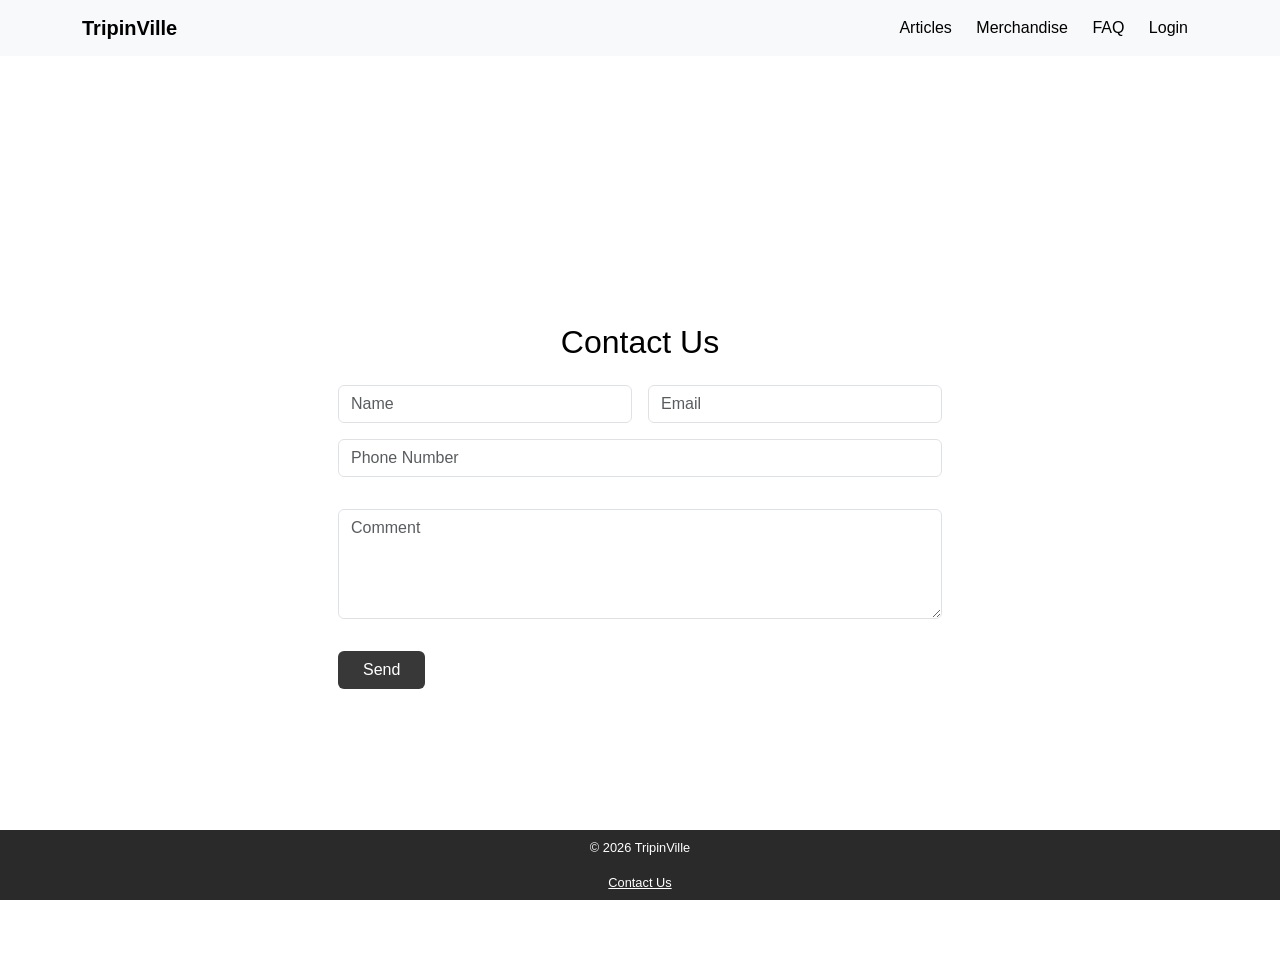
<file: contact.html>
<!DOCTYPE html>
<html lang="en">
<head>
    <meta charset="UTF-8">
    <meta name="viewport" content="width=device-width, initial-scale=1.0">
    <title>Contact Us</title>
    <link href="https://cdn.jsdelivr.net/npm/bootstrap@5.3.0/dist/css/bootstrap.min.css" rel="stylesheet">
    <link rel="stylesheet" href="contact.css">
</head>
<body>
    
<!-- Navigation Bar -->
<header>
    <nav class="navbar navbar-expand-lg navbar-light bg-light fixed-top">
        <div class="container d-flex justify-content-between align-items-center">
            <a class="navbar-brand text-black fw-bold" href="index.html">TripinVille</a>
            <div>
                <a class="nav-link d-inline text-black" href="article.html">Articles</a>
                <a class="nav-link d-inline text-black" href="#">Merchandise</a>
                <a class="nav-link d-inline text-black" href="faq.html">FAQ</a>
                <a class="nav-link d-inline text-black" href="login.html">Login</a>
            </div>
        </div>
    </nav>
</header>

<div class="contact-section d-flex justify-content-center align-items-center">
    <div class="overlay p-4 p-md-5">
        <h2 class="text-center mb-4 text-black">Contact Us</h2>

        <form class="contact-form">
            <div class="row g-3 mb-3">
                <div class="col-md-6">
                    <input type="text" class="form-control" placeholder="Name" required>
                </div>
                <div class="col-md-6">
                    <input type="email" class="form-control" placeholder="Email" required>
                </div>
                <div class="mb-3">
                    <input type="number" class="form-control" placeholder="Phone Number" required>
                </div>
                <div class="mb-3">
                    <textarea class="form-control" rows="4" placeholder="Comment" required></textarea>
                </div>
            </div>
            <button type="submit" class="btn btn-custom px-4">Send</button>
        </form>
    </div>
</div>
    
<footer class="footer fixed-bottom">
    <div class="container d-block text-center text-white">
        <p>© 2026 TripinVille</p>
        <a class="text-white" href="#">Contact Us</a>
    </div>
</footer>

</body>
</html>
</file>
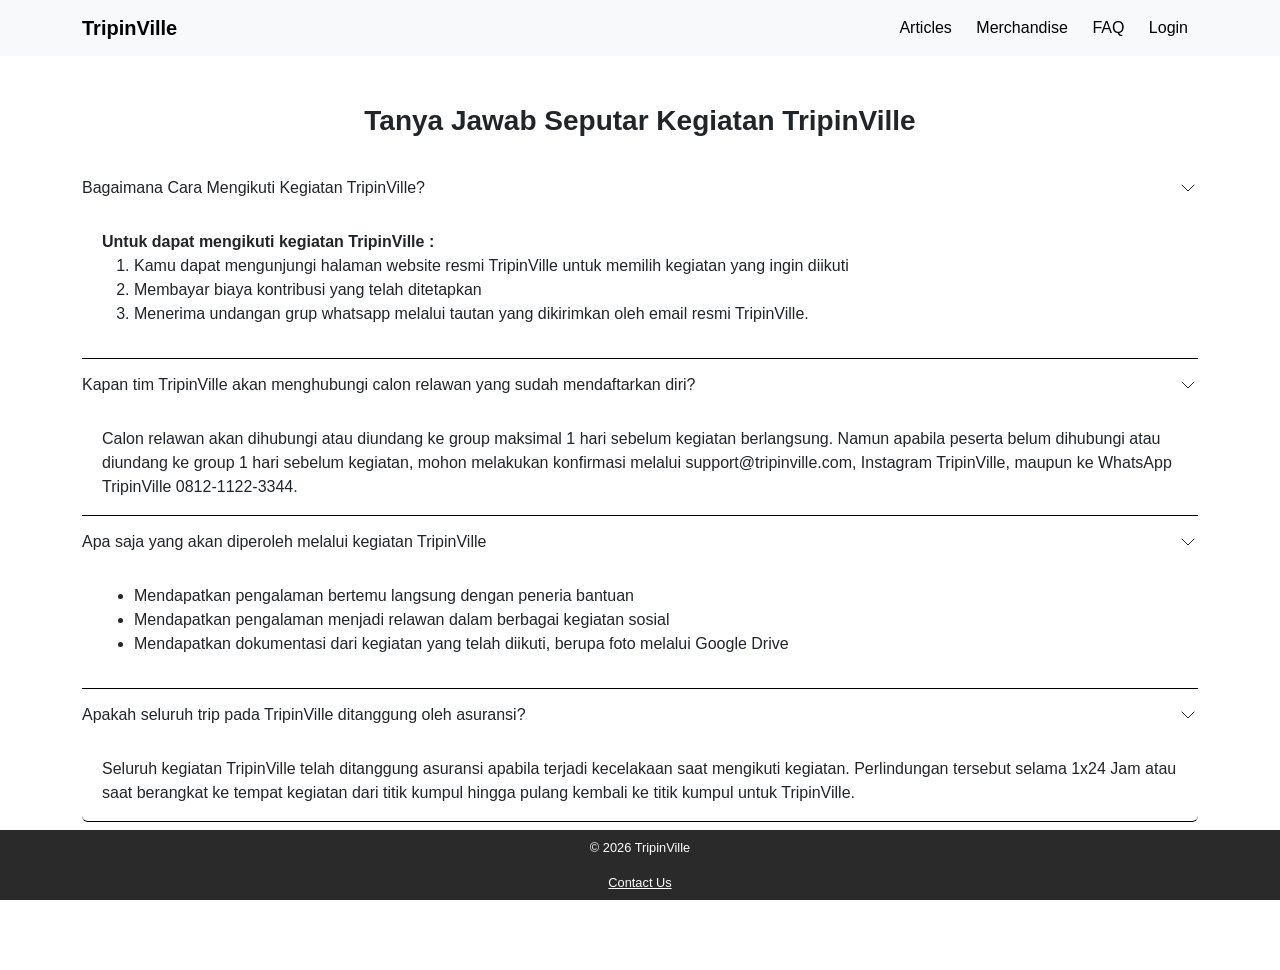
<file: faq.html>
<!DOCTYPE html>
<html lang="en">
<head>
    <meta charset="UTF-8">
    <meta name="viewport" content="width=device-width, initial-scale=1.0">
    <title>Home</title>
    <link href="https://cdn.jsdelivr.net/npm/bootstrap@5.3.0/dist/css/bootstrap.min.css" rel="stylesheet">
    <link rel="stylesheet" href="faq.css">
</head>
<body>
    
<!-- Navigation Bar -->
<header>
    <nav class="navbar navbar-expand-lg navbar-light bg-light fixed-top">
        <div class="container d-flex justify-content-between align-items-center">
            <a class="navbar-brand text-black fw-bold" href="index.html">TripinVille</a>
            <div>
                <a class="nav-link d-inline text-black" href="article.html">Articles</a>
                <a class="nav-link d-inline text-black" href="#">Merchandise</a>
                <a class="nav-link d-inline text-black" href="faq.html">FAQ</a>
                <a class="nav-link d-inline text-black" href="login.html">Login</a>
            </div>
        </div>
    </nav>
</header>

<div class="container faq-section my-5">
    <h2 class="faq-title text-center mb-4">
        Tanya Jawab Seputar Kegiatan TripinVille
    </h2>

    <div class="accordion" id="faqAccordion">
        <div class="accordion-item faq-item">
            <h2 class="accordion-header">
                <button class="accordion-button collapsed faq-question" type="button" data-bs-toggle="collapse" data-bs-target="#faq1" aria-expanded="true" aria-controls="faq1">
                    Bagaimana Cara Mengikuti Kegiatan TripinVille?
                </button>
            </h2>
            <div id="faq1" class="accordion-collapse collapse show" data-bs-parent="#faqAccordion">
                <div class="accordion-body">
                    <strong>Untuk dapat mengikuti kegiatan TripinVille :</strong>
                    <ol>
                        <li>Kamu dapat mengunjungi halaman website resmi TripinVille untuk memilih kegiatan yang ingin diikuti</li>
                        <li>Membayar biaya kontribusi yang telah ditetapkan</li>
                        <li>Menerima undangan grup whatsapp melalui tautan yang dikirimkan oleh email resmi TripinVille.</li>
                    </ol>
                </div>
            </div>
        </div>
        <div class="accordion-item faq-item">
            <h2 class="accordion-header">
                <button class="accordion-button collapsed faq-question" type="button" data-bs-toggle="collapse" data-bs-target="#faq2" aria-expanded="true" aria-controls="faq2">
                    Kapan tim TripinVille akan menghubungi calon relawan yang sudah mendaftarkan diri?
                </button>
            </h2>
            <div id="faq2" class="accordion-collapse collapse show" data-bs-parent="#faqAccordion">
                <div class="accordion-body">
                    Calon relawan akan dihubungi atau diundang ke group maksimal 1 hari sebelum kegiatan berlangsung. Namun apabila peserta belum dihubungi atau diundang ke group 1 hari sebelum kegiatan, mohon melakukan konfirmasi melalui support@tripinville.com, Instagram TripinVille, maupun ke WhatsApp TripinVille 0812-1122-3344.
                </div>
            </div>
        </div>
        <div class="accordion-item faq-item">
            <h2 class="accordion-header">
                <button class="accordion-button collapsed faq-question" type="button" data-bs-toggle="collapse" data-bs-target="#faq3" aria-expanded="true" aria-controls="faq3">
                    Apa saja yang akan diperoleh melalui kegiatan TripinVille
                </button>
            </h2>
            <div id="faq3" class="accordion-collapse collapse show" data-bs-parent="#faqAccordion">
                <div class="accordion-body">
                    <ul>
                        <li>Mendapatkan pengalaman bertemu langsung dengan peneria bantuan</li>
                        <li>Mendapatkan pengalaman menjadi relawan dalam berbagai kegiatan sosial</li>
                        <li>Mendapatkan dokumentasi dari kegiatan yang telah diikuti, berupa foto melalui Google Drive</li>
                    </ul>
                </div>
            </div>
        </div>
        <div class="accordion-item faq-item">
            <h2 class="accordion-header">
                <button class="accordion-button collapsed faq-question" type="button" data-bs-toggle="collapse" data-bs-target="#faq4" aria-expanded="true" aria-controls="faq4">
                    Apakah seluruh trip pada TripinVille ditanggung oleh asuransi?
                </button>
            </h2>
            <div id="faq4" class="accordion-collapse collapse show" data-bs-parent="#faqAccordion">
                <div class="accordion-body">
                    Seluruh kegiatan TripinVille telah ditanggung asuransi apabila terjadi kecelakaan saat mengikuti kegiatan. Perlindungan tersebut selama 1x24 Jam atau saat berangkat ke tempat kegiatan dari titik kumpul hingga pulang kembali ke titik kumpul untuk TripinVille.
                </div>
            </div>
        </div>


    </div>
</div>

<!-- Footer -->
<footer class="footer fixed-bottom">
    <div class="container d-block text-center text-white">
        <p>© 2026 TripinVille</p>
        <a class="text-white" href="contact.html">Contact Us</a>
    </div>
</footer>

<script src="https://cdn.jsdelivr.net/npm/bootstrap@5.3.0/dist/js/bootstrap.bundle.min.js"></script>
</body>
</html>
</file>
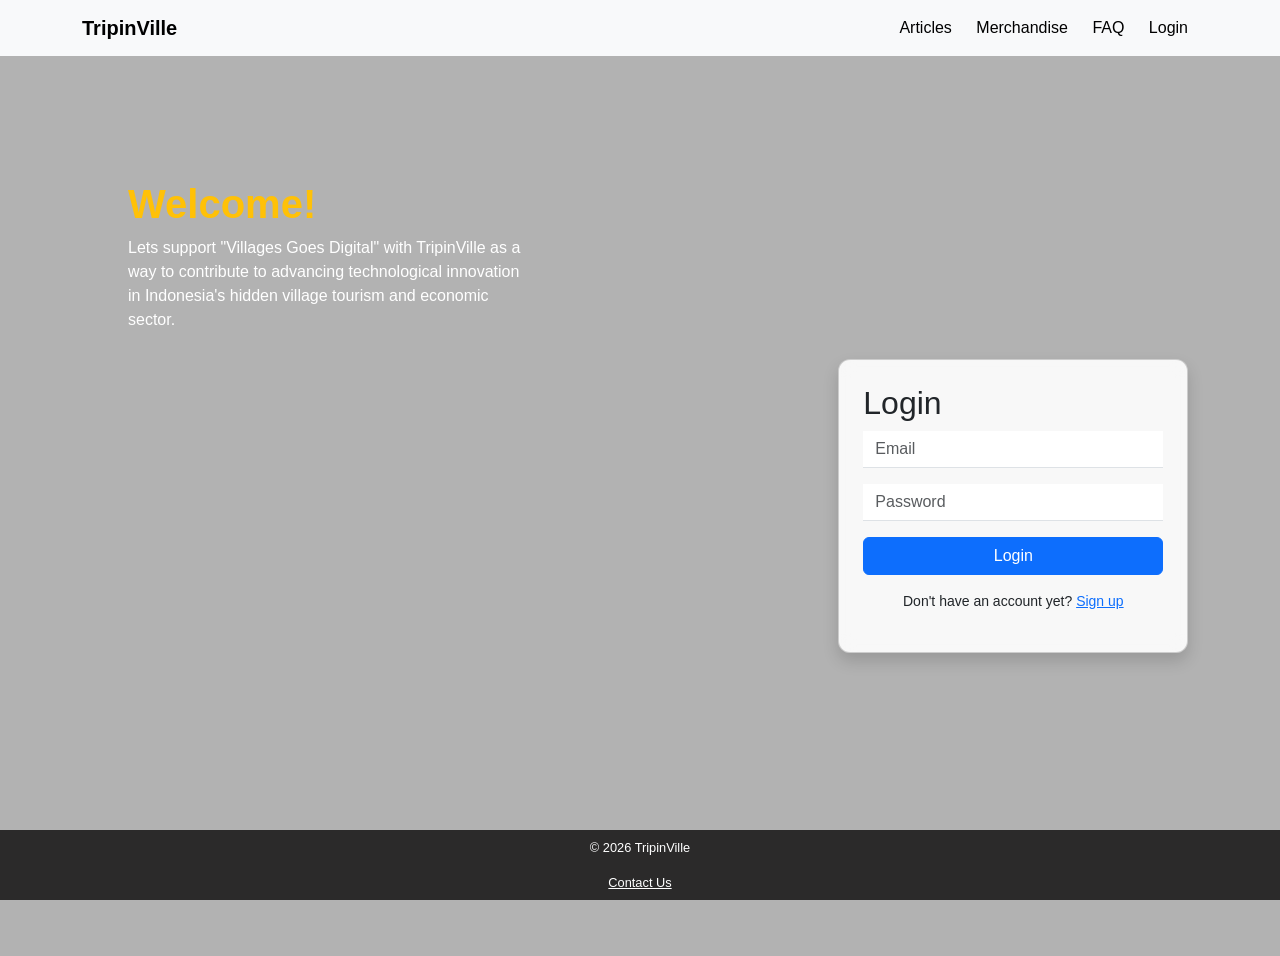
<file: login.html>
<!DOCTYPE html>
<html lang="en">
<head>
    <meta charset="UTF-8">
    <meta name="viewport" content="width=device-width, initial-scale=1.0">
    <title>Login</title>
    <link href="https://cdn.jsdelivr.net/npm/bootstrap@5.3.0/dist/css/bootstrap.min.css" rel="stylesheet">
    <link rel="stylesheet" href="login.css">
</head>
<body>
    
<!-- Navigation Bar -->
<header>
    <nav class="navbar navbar-expand-lg navbar-light bg-light fixed-top">
        <div class="container d-flex justify-content-between align-items-center">
            <a class="navbar-brand text-black fw-bold" href="index.html">TripinVille</a>
            <div>
                <a class="nav-link d-inline text-black" href="article.html">Articles</a>
                <a class="nav-link d-inline text-black" href="#">Merchandise</a>
                <a class="nav-link d-inline text-black" href="faq.html">FAQ</a>
                <a class="nav-link d-inline text-black" href="login.html">Login</a>
            </div>
        </div>
    </nav>
</header>

<div class="bg-overlay">
    <div class="container-fluid">
        <div class="row vh-100">
            <div class="col-md-7 d-none d-md-block left-section">
                <div class="overlay text-white">
                    <h1 class="fw-bold text-warning">Welcome!</h1>
                    <p>Lets support "Villages Goes Digital" with TripinVille as a way to contribute to advancing technological innovation in Indonesia's hidden village tourism and economic sector.</p>
                </div>
            </div>
            
            <div class="col-md-5 d-flex align-items-center justify-content-center">
                <div class="card p-4 shadow login-card">
                    <h2>Login</h2>

                    <form onsubmit="loginUser(event)">
                        <div class="mb-3">
                            <input id="loginEmail" type="text" class="form-control border-0 border-bottom rounded-0" placeholder="Email" required>
                        </div>
                        <div class="mb-3">
                            <input id="loginPassword" type="password" class="form-control border-0 border-bottom rounded-0" placeholder="Password" required>
                        </div>
                        <button type="submit" class="btn btn-primary w-100 mb-3">Login</button>
                        <p class="text-center small">Don't have an account yet? <a href="register.html">Sign up</a></p>
                    </form>
                </div>
            </div>
        </div>
    </div>
</div>
    
<footer class="footer fixed-bottom">
    <div class="container d-block text-center text-white">
        <p>© 2026 TripinVille</p>
        <a class="text-white" href="contact.html">Contact Us</a>
    </div>
</footer>

<script src="auth.js"></script>
</body>
</html>
</file>
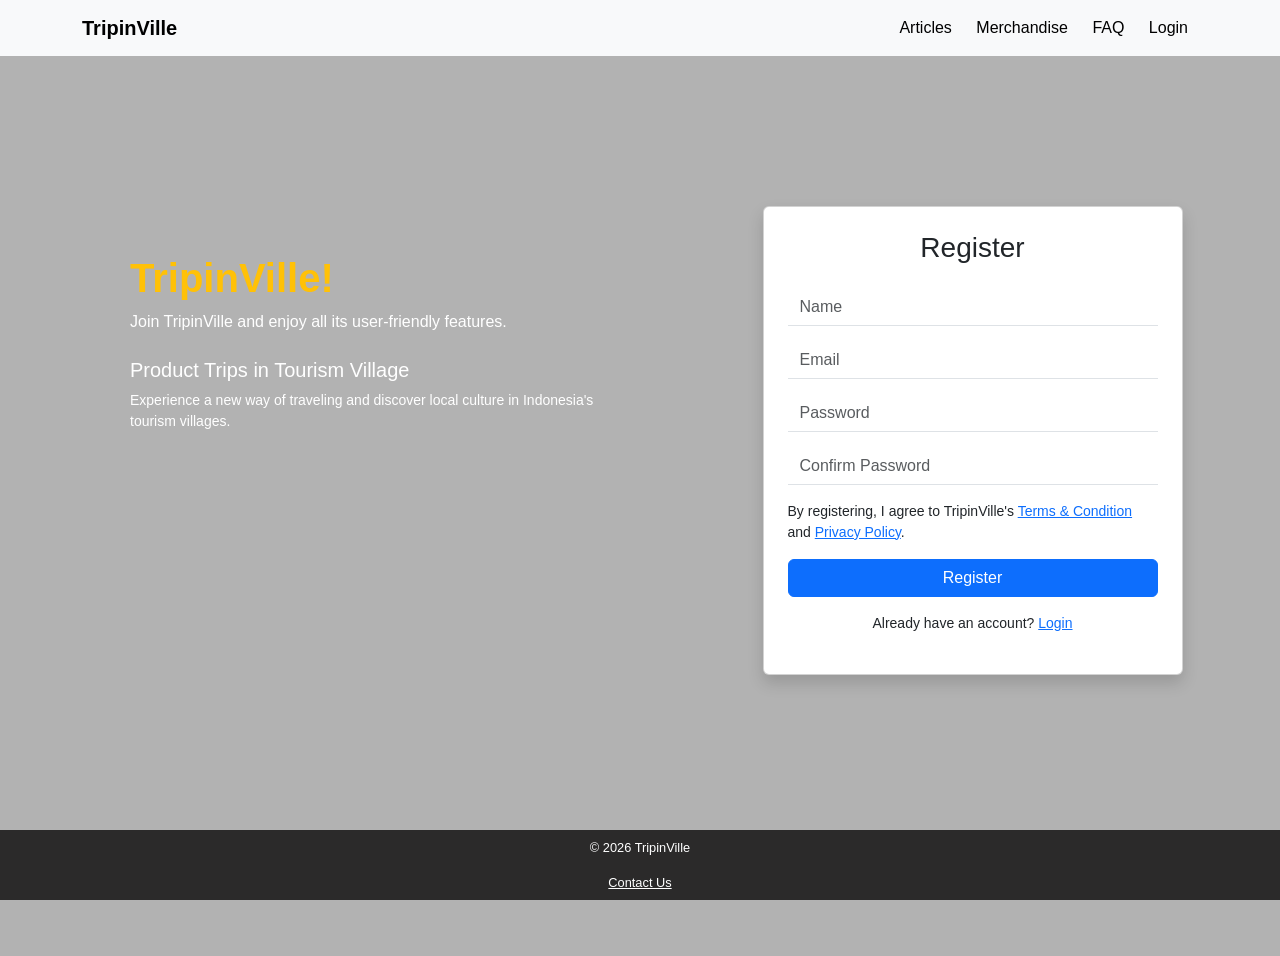
<file: register.html>
<!DOCTYPE html>
<html lang="en">
<head>
    <meta charset="UTF-8">
    <meta name="viewport" content="width=device-width, initial-scale=1.0">
    <title>Register</title>
    <link href="https://cdn.jsdelivr.net/npm/bootstrap@5.3.0/dist/css/bootstrap.min.css" rel="stylesheet">
    <link rel="stylesheet" href="register.css">
</head>
<body>
    
<!-- Navigation Bar -->
<header>
    <nav class="navbar navbar-expand-lg navbar-light bg-light fixed-top">
        <div class="container d-flex justify-content-between align-items-center">
            <a class="navbar-brand text-black fw-bold" href="index.html">TripinVille</a>
            <div>
                <a class="nav-link d-inline text-black" href="article.html">Articles</a>
                <a class="nav-link d-inline text-black" href="#">Merchandise</a>
                <a class="nav-link d-inline text-black" href="faq.html">FAQ</a>
                <a class="nav-link d-inline text-black" href="login.html">Login</a>
            </div>
        </div>
    </nav>
</header>

<div class="bg-overlay">
    <div class="container">
        <div class="row vh-100">
            <div class="col-lg-7 d-none d-lg-flex left-side">
                <div class="overlay text-white p-5">
                    <h1 class="fw-bold text-warning">TripinVille!</h1>
                    <p>Join TripinVille and enjoy all its user-friendly features.</p>
                    <div class="mt-4">
                        <h5>Product Trips in Tourism Village</h5>
                        <p class="small">Experience a new way of traveling and discover local culture in Indonesia's tourism villages.</p>
                    </div>
                </div>
            </div>
            
            <div class="col-lg-5 d-flex justify-content-center">
                <div class="card p-4 shadow w-100">
                    <h3 class="text-center mb-4">Register</h3>
                    <form action="">
                        <div class="mb-3">
                            <input id="name" type="text" class="form-control border-0 border-bottom rounded-0" placeholder="Name" required>
                        </div>
                        <div class="mb-3">
                            <input id="email" type="email" class="form-control border-0 border-bottom rounded-0" placeholder="Email" required>
                        </div>
                        <div class="mb-3">
                            <input id="password" type="password" class="form-control border-0 border-bottom rounded-0" placeholder="Password" required>
                        </div>
                        <div class="mb-3">
                            <input id="confirmPassword" type="password" class="form-control border-0 border-bottom rounded-0" placeholder="Confirm Password" required>
                        </div>
                        <p class="small">
                            By registering, I agree to TripinVille's
                            <a href="#">Terms & Condition</a> and
                            <a href="#">Privacy Policy</a>.
                        </p>
                        <button type="submit" class="btn btn-primary w-100 mb-3">Register</button>
                        <p class="text-center small">Already have an account? <a href="login.html">Login</a></p>
                    </form>
                </div>
            </div>
        </div>
    </div>
</div>
    
<footer class="footer fixed-bottom">
    <div class="container d-block text-center text-white">
        <p>© 2026 TripinVille</p>
        <a class="text-white" href="contact.html">Contact Us</a>
    </div>
</footer>

<script src="auth.js"></script>
</body>
</html>
</file>
<file: contact.css>
* {
    margin: 0;
    padding: 0;
    box-sizing: border-box;
    font-family: 'Segoe UI', Tahoma, Geneva, Verdana, sans-serif;
}

body {
    height: 100vh;
    margin: 0;
    background: url('https://s-light.tiket.photos/t/01E25EBZS3W0FY9GTG6C42E1SE/rsfit19201280gsm/events/2021/02/04/b9a441ee-a409-4897-b202-d20ddf1e558f-1612405052139-64d56f2449877ca5d518b0924113893f.jpg');
    background-size: cover;
    }

.navbar {
    display: flex;
    position: sticky;
    top: 0;
    background-color: white;
    width: 100%;
}

.nav-link {
    margin: 10px;
}

.overlay {
    background: rgba(255, 255, 255, 0.7);
    backdrop-filter: blur(6px);
    border-radius: 10px;
    max-width: 700px;
    width: 100%;
}

.contact-section {
    height: 100vh;
}

.btn-custom {
    background-color: rgb(57, 56, 56);
    color: #fff;
}

footer {
    background-color: rgb(43, 42, 42);
    padding: 8px;
    font-size: 80%;
}
</file>
<file: faq.css>
* {
    margin: 0;
    padding: 0;
    box-sizing: border-box;
    font-family: 'Segoe UI', Tahoma, Geneva, Verdana, sans-serif;
}

body {
    padding-bottom: 100px;
}

.navbar {
    display: flex;
    position: sticky;
    top: 0;
    background-color: white;
    width: 100%;
}

.nav-link {
    margin: 10px;
}

.faq section {
    max-width: 800px;
}

.faq-title {
    font-size: 28px;
    font-weight: 600;
}

.faq-item {
    border: none;
    border-bottom: 1px solid black;
}

.faq-question {
    background-color: transparent;
    font-size: 16px;
    font-weight: 500;
    padding: 16px 0;
    box-shadow: none;
}

.faq-question:not(.collapsed) {
    background-color: transparent;
}

.accordion-button::after {
    transform: scale(0.8)
}

.faq-answer {
    font-size: 14px;
}

.accordion-button:focus {
    box-shadow: none;
}

footer {
    background-color: rgb(43, 42, 42);
    padding: 8px;
    font-size: 80%;
}
</file>
<file: login.css>
* {
    margin: 0;
    padding: 0;
    box-sizing: border-box;
    font-family: 'Segoe UI', Tahoma, Geneva, Verdana, sans-serif;
}

body {
    height: 100vh;
    margin: 0;
    background: url('https://cdn.prod.website-files.com/66fab24d6dde4d79b3b50865/67863748ecd6509cd452279a_NUSA%20PENIDA.webp');
    background-size: cover;
    }

.bg-overlay {
    background: rgba(0, 0, 0, 0.3);
    height: 100vh;
}

.navbar {
    display: flex;
    position: sticky;
    top: 0;
    background-color: white;
    width: 100%;
}

.nav-link {
    margin: 10px;
}

.overlay {
    position: absolute;
    top: 20%;
    left: 10%;
    max-width: 400px;
}

.login-card {
    width: 350px;
    border-radius: 12px;
    backdrop-filter: blur(8px);
    background: rgba(255, 255, 255, 0.9);
}

footer {
    background-color: rgb(43, 42, 42);
    padding: 8px;
    font-size: 80%;
}
</file>
<file: register.css>
* {
    margin: 0;
    padding: 0;
    box-sizing: border-box;
    font-family: 'Segoe UI', Tahoma, Geneva, Verdana, sans-serif;
}

body {
    height: 100vh;
    margin: 0;
    background: url('https://zjglidcehtsqqqhbdxyp.supabase.co/storage/v1/object/public/atourin/images/destination/pangandaran/green-canyon-profile1639023683.png?x-image-process=image/resize,p_100,limit_1/imageslim');
    background-size: cover;
    }

.bg-overlay {
    background: rgba(0, 0, 0, 0.3);
    height: 100vh;
}

.navbar {
    display: flex;
    position: sticky;
    top: 0;
    background-color: white;
    width: 100%;
}

.nav-link {
    margin: 10px;
}

.left-side {
    display: flex;
    padding-top: 150px;
}

.row {
    align-items: flex-start !important;
}

.left-side .overlay {
    padding-left: 40px;
    padding-right: 40px;
    max-width: 600px;
}

.card {
    max-width: 420px;
    width: 100%;
    margin-top: 150px;
}

.row {
    align-items: center;
}

footer {
    background-color: rgb(43, 42, 42);
    padding: 8px;
    font-size: 80%;
}
</file>
